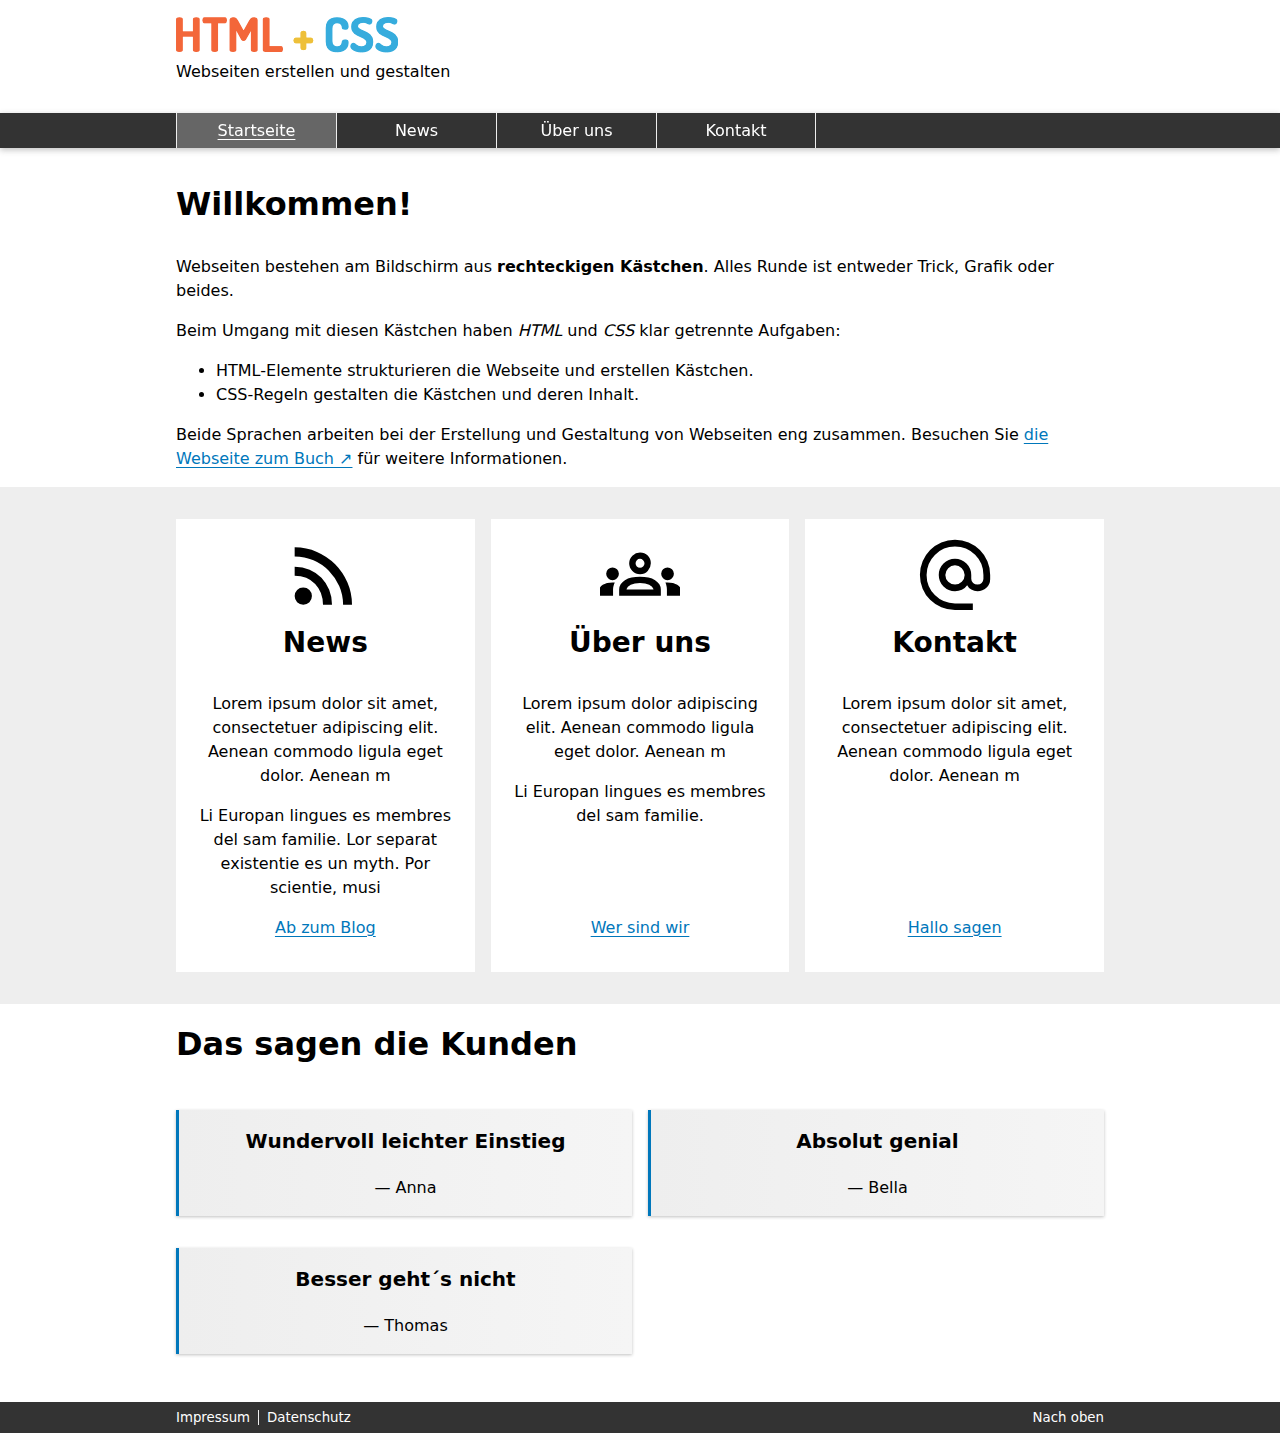
<file: index.html>
<!doctype html>
<html lang="de" id="#top" class="no-js">

<head>
<meta charset="utf-8">
<meta name="viewport" content="width=device-width, initial-scale=1.0">

<title>Startseit - Einstiegin HTML + CSS</title>
<meta name="description" content="Beschreibung für diese Webseite">

<link href="css/style.css" rel="stylesheet">


<script>
	document.documentElement.classList.remove('no-js');
	document.documentElement.classList.add('js');
</script>

</head>

<body class="startseite">

<!-- Kopfbereich -->
<header class="site-header">
	<div class="inside">
		<h1>
			<img src="bilder/html-und-css-logo-222.png" 
			srcset="bilder/html-und-css-logo-444.png 2x"
			alt="HTML und CSS" width="222" height="36">
		</h1>
		<p>Webseiten erstellen und gestalten</p>
	</div>
</header>

<!-- Navigation -->
<nav class="site-nav">
	<div class="inside">

		<button class="menubutton" onclick="this.classList.toggle('showmenu')">Menü</button>

		<ul>
			<li class="current"><a href="index.html">Startseite</a></li>
			<li><a href="news.html">News</a></li>
			<li><a href="ueber-uns.html">Über uns</a></li>
			<li><a href="kontakt.html">Kontakt</a></li>
		</ul>
	</div> 
</nav>

<!-- Inhaltsbereich -->
<main class="site-content" id="content">
	<section class="content-intro">
		<div class="inside">
			<h2>Willkommen!</h2>
		
			<p>Webseiten bestehen am Bildschirm aus <strong>rechteckigen Kästchen</strong>.
			Alles Runde ist entweder Trick, Grafik oder beides.</p>

			<p>Beim Umgang mit diesen Kästchen haben <em>HTML</em> und <em>CSS</em> klar getrennte Aufgaben:</p>

			<ul>
				<li>HTML-Elemente strukturieren die Webseite und erstellen Kästchen.</li>
				<li>CSS-Regeln gestalten die Kästchen und deren Inhalt.</li>
			</ul>

			<p>Beide Sprachen arbeiten bei der Erstellung und Gestaltung von Webseiten eng zusammen. Besuchen Sie 
			<a href="https://html-und-css.de/" target="_blank" rel="noreferrer noopener">die Webseite zum Buch</a> für weitere Informationen.</p>
		</div>	
	</section>

	<section class="infoboxen">
		<div class="inside">
			<h2 class="visually-hidden">Die Bereiche der Webseite</h2>
			<article class="infobox">
				<a href="news.html">
					<img src="bilder/rss_feed_FILL0_wght700_GRAD200_opsz48.svg" alt="News">
				</a>
				<h3>News</h3>
				<p>Lorem ipsum dolor sit amet, consectetuer adipiscing elit. Aenean commodo ligula eget dolor. Aenean m</p>
				<p>Li Europan lingues es membres del sam familie. Lor separat existentie es un myth. Por scientie, musi</p>
				<p><a href="news.html">Ab zum Blog</a></p>
			</article>
			
			<article class="infobox">
			    <a href="ueber-uns.html">
					<img src="bilder/groups_FILL0_wght700_GRAD200_opsz48.svg" alt="Über uns">
				</a>
				<h3>Über uns</h3>
				<p>Lorem ipsum dolor adipiscing elit. Aenean commodo ligula eget dolor. Aenean m</p>
				<p>Li Europan lingues es membres del sam familie.</p>
				<p><a href="ueber-uns.html">Wer sind wir</a></p>
			</article>

			<article class="infobox">
				<a href="kontakt.html">
					<img src="bilder/alternate_email_FILL0_wght700_GRAD200_opsz48.svg" alt="Kontakt">
				</a>
				<h3>Kontakt</h3>
				<p>Lorem ipsum dolor sit amet, consectetuer adipiscing elit. Aenean commodo ligula eget dolor. Aenean m</p>
				<p><a href="kontakt.html">Hallo sagen</a></p>
			</article>
		</div>
	</section>

	<section class="kundenstimmen">
		<div class="inside">
			<h2>Das sagen die Kunden</h2>

			<figure class="kundenstimme">
				<blockquote>
					<p>Wundervoll leichter Einstieg</p>
				</blockquote>
				<figcaption>&mdash; Anna</figcaption>
			</figure>

			<figure class="kundenstimme">
				<blockquote>
					<p>Absolut genial</p>
				</blockquote>
				<figcaption>&mdash; Bella</figcaption>
			</figure>

			<figure class="kundenstimme">
				<blockquote>
					<p>Besser geht´s nicht</p>
				</blockquote>
				<figcaption>&mdash; Thomas</figcaption>
			</figure>
		</div>
	</section>
</main>

<!-- Fußbereich -->
<footer class="site-footer">
	<div class="inside">
		<nav class="footer-nav">
			<ul>
				<li><a href="#">Impressum</a></li>
				<li><a href="#">Datenschutz</a></li>
				<li><a href="#top">Nach oben</a></li>
			</ul>
		</nav>
	</div>
</footer>

</body>

</html>
</file>
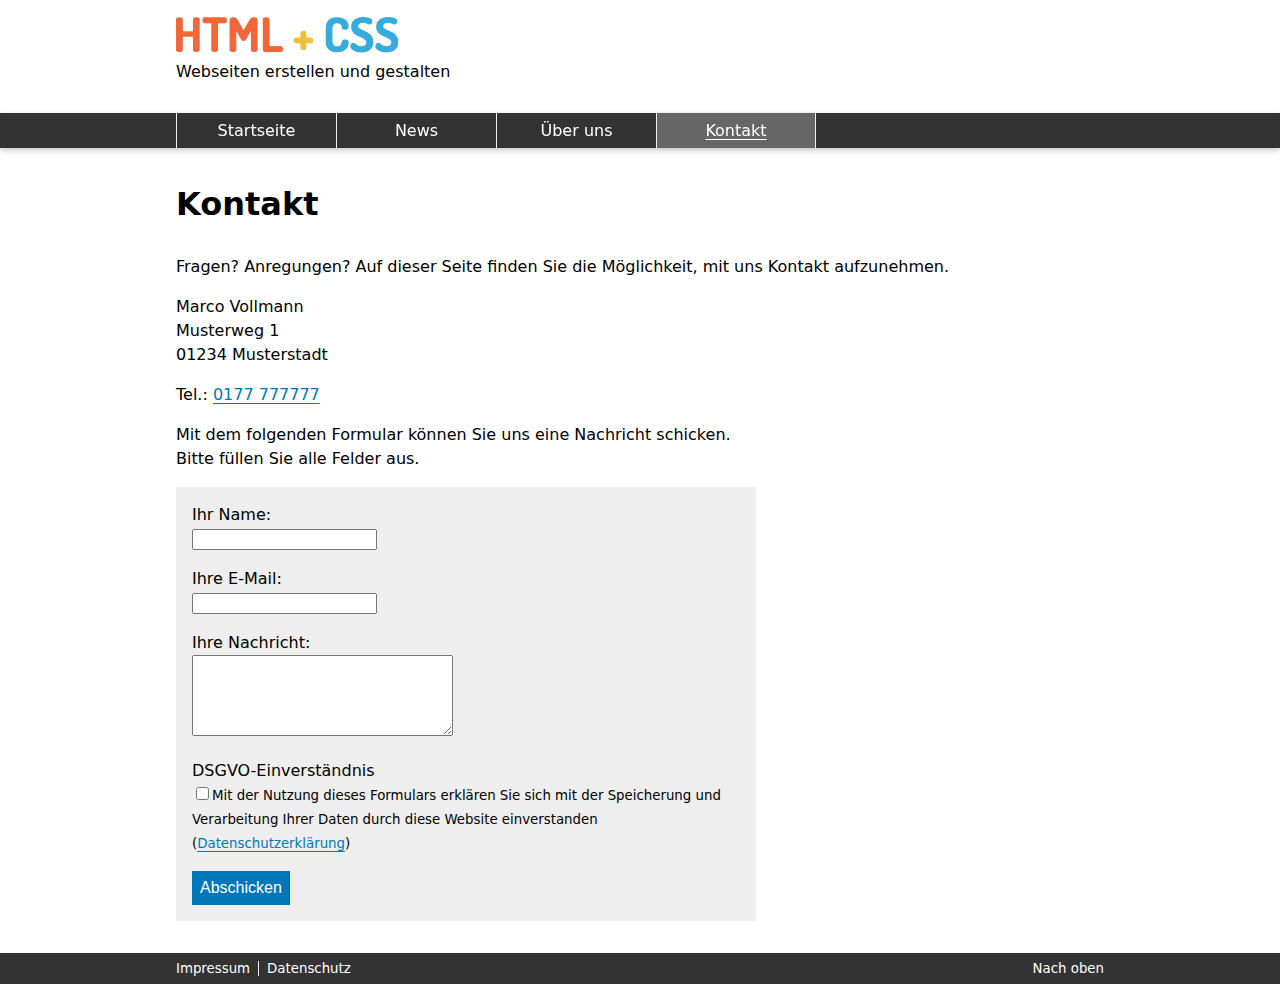
<file: kontakt.html>
<!doctype html>
<html lang="de" id="#top" class="no-js">

<head>
<meta charset="utf-8">
<meta name="viewport" content="width=device-width, initial-scale=1.0">

<title>Kontakt - Einstiegin HTML + CSS</title>
<meta name="description" content="Beschreibung für diese Webseite">

<link href="css/style.css" rel="stylesheet">

<script>
	document.documentElement.classList.remove('no-js');
	document.documentElement.classList.add('js');
</script>

</head>

<body class="seite-kontakt">

<!-- Kopfbereich -->
<header class="site-header">
	<div class="inside">
		<h1 class="site-logo">
			<a href="index.html">
				<img src="bilder/html-und-css-logo-222.png" 
				srcset="bilder/html-und-css-logo-444.png 2x"
				alt="HTML und CSS" width="222" height="36">
			</a>
		</h1>
	
		<p>Webseiten erstellen und gestalten</p>
	</div>	
</header>

<!-- Navigation -->
<nav class="site-nav">
	<div class="inside">
		<button class="menubutton" onclick="this.classList.toggle('showmenu')">Menü</button>
		<ul>
			<li><a href="index.html">Startseite</a></li>
			<li><a href="news.html">News</a></li>
			<li><a href="ueber-uns.html">Über uns</a></li>
			<li class="current"><a href="kontakt.html">Kontakt</a></li>
		</ul> 
	</div>
</nav>

<!-- Inhaltsbereich -->
<main class="site-content">
	<div class="inside">
		<section class="content-intro">
			<h2>Kontakt</h2>
			<p>Fragen? Anregungen? Auf dieser Seite finden Sie die Möglichkeit, mit uns Kontakt aufzunehmen.</p>
		</section>

		<section class="kontaktdaten">
			<h2 class="visually-hidden">Kontaktdaten</h2>

			<address>
				<p> Marco Vollmann <br>
				Musterweg 1 <br>
				01234 Musterstadt</p>
				<p>Tel.: <a href="tel 0177.777777">0177 777777</a></p>
			</address>
		</section>

		<section class="kontaktformular" id="kontaktformular">
			<h2 class="visually-hidden">Kontaktformular</h2>
			<p>Mit dem folgenden Formular können Sie uns eine Nachricht schicken.<br>
				Bitte füllen Sie alle Felder aus.</p>
		
			<form action="mailto:marco.vollmann@icloud.com" method="post">
					<div>
					<label for="besuchername">Ihr Name:</label>
					<input type="text" id="besuchername" name="besuchername" required>
					</div>
					<div>
					<label for="besucheremail">Ihre E-Mail:</label>
					<input type="email" id="besucheremail" name="besucheremail" required>
					</div>
					<div>
					<label for="nachricht">Ihre Nachricht:</label>
					<textarea name="nachricht" id="nachricht" cols="30" rows="5" required></textarea>
					</div>
					<div>
					<label for="dsgvo">DSGVO-Einverständnis</label>
					<small><label><input type="checkbox" id="dsgvo" name="dsgvo" required>Mit der Nutzung dieses Formulars erklären Sie sich mit der Speicherung und Verarbeitung Ihrer Daten durch diese Website einverstanden</label>
					(<a href="#" target="_blank">Datenschutzerklärung</a>)</small>
					</div>
					<button type="submit" value="Abgeschickt">Abschicken</button>
			</form>
		</section>
	</div>
</main>

<!-- Fußbereich -->
<footer class="site-footer">
	<div class="inside">
		<nav class="footer-nav">
			<ul>
				<li><a href="#">Impressum</a></li>
				<li><a href="#">Datenschutz</a></li>
				<li><a href="#top">Nach oben</a></li>
			</ul>
		</nav>
</div>
</footer>

</body>

</html>
</file>
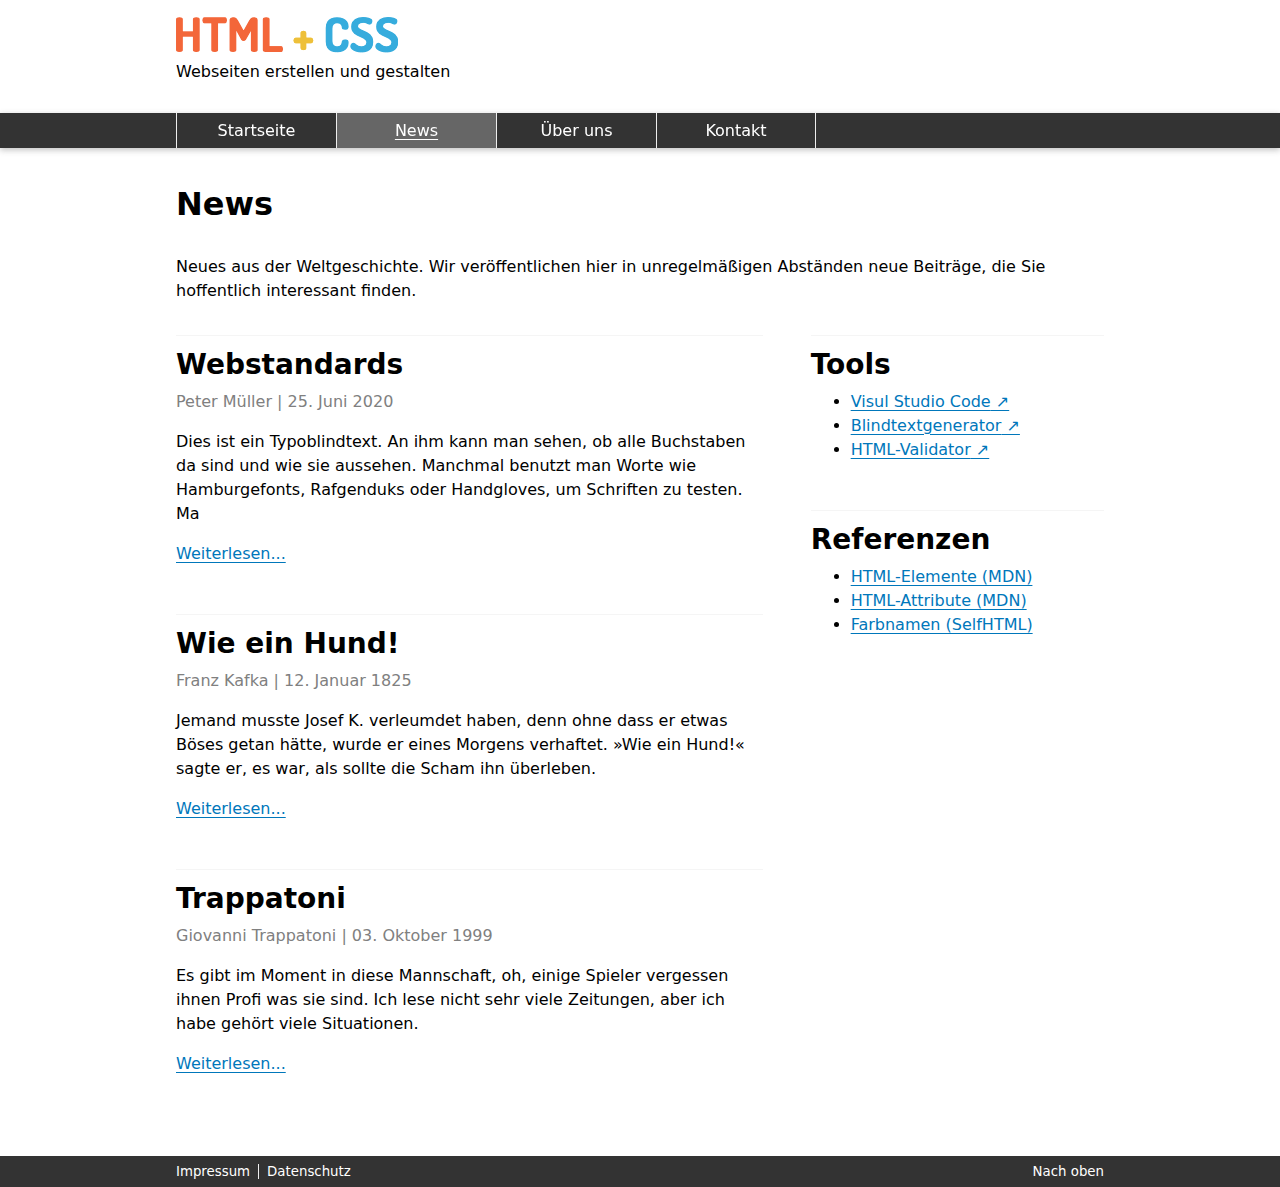
<file: news.html>
<!doctype html>
<html lang="de" id="#top" class="no-js">

<head>
<meta charset="utf-8">
<meta name="viewport" content="width=device-width, initial-scale=1.0">

<title>News - Einstiegin HTML + CSS</title>
<meta name="description" content="Beschreibung für diese Webseite">

<link href="css/style.css" rel="stylesheet">

<script>
	document.documentElement.classList.remove('no-js');
	document.documentElement.classList.add('js');
</script>
</head>

<body class="seite-news">

<!-- Kopfbereich -->
<header class="site-header">
	<div class="inside">
		<h1 class="site-logo">
			<a href="index.html">
			<img src="bilder/html-und-css-logo-222.png" 
			srcset="bilder/html-und-css-logo-444.png 2x"
			alt="HTML und CSS" width="222" height="36">
		</a>
		</h1>
		<p>Webseiten erstellen und gestalten</p>
	</div>
</header>

<!-- Navigation -->
<nav class="site-nav">
	<div class="inside">

		<button class="menubutton" onclick="this.classList.toggle('showmenu')">Menü</button>
		<ul>
			<li><a href="index.html">Startseite</a></li>
			<li class="current"><a href="news.html">News</a></li>
			<li><a href="ueber-uns.html">Über uns</a></li>
			<li><a href="kontakt.html">Kontakt</a></li>
		</ul> 
	</div>
</nav>

<!-- Inhaltsbereich -->
<main class="site-content">
	<div class="inside">
		<section class="content-intro">
			<h2>News</h2>
			<p>Neues aus der Weltgeschichte. Wir veröffentlichen hier in unregelmäßigen 
				Abständen neue Beiträge, die Sie hoffentlich interessant finden.</p>
		</section>

		<section class="beitragsliste">
			<h2 class="visually-hidden">Beiträge</h2>

			<article>
				<header>
				<h3>Webstandards</h3>
				<p class="beitragsinfo">
					<span class="autor">Peter Müller</span> |
					<time datetime="2020-06-25"> 25. Juni 2020</time>
				</p>
				</header>
				<p>Dies ist ein Typoblindtext. An ihm kann man sehen, ob alle Buchstaben da sind und wie sie aussehen. Manchmal benutzt man Worte wie Hamburgefonts, Rafgenduks oder Handgloves, um Schriften zu testen. Ma</p>
				<p><a href="#" class="read-more-link">Weiterlesen...</a></p>
			</article>

			<article>
				<header>
				<h3>Wie ein Hund!</h3>
				<p class="beitragsinfo">
					<span class="autor">Franz Kafka</span> |
					<time datetime="1825-01-12"> 12. Januar 1825</time>
				</p>
				</header>
				<p>Jemand musste Josef K. verleumdet haben, denn ohne dass er etwas Böses getan hätte, wurde er eines Morgens verhaftet. »Wie ein Hund!« sagte er, es war, als sollte die Scham ihn überleben.</p>
				<p><a href="#" class="read-more-link">Weiterlesen...</a></p>
			</article>

			<article>
				<header>
				<h3>Trappatoni</h3>
				<p class="beitragsinfo">
					<span class="autor">Giovanni Trappatoni</span> |
					<time datetime="1999-10-03"> 03. Oktober 1999</time>
				</p>
				</header>
				<p>Es gibt im Moment in diese Mannschaft, oh, einige Spieler vergessen ihnen Profi was sie sind. Ich lese nicht sehr viele Zeitungen, aber ich habe gehört viele Situationen.</p>
				<p><a href="#" class="read-more-link">Weiterlesen...</a></p>
			</article>

		</section> 
		<!-- Ende.beitragsliste-->

		<aside class="linklisten">
			<h2 class="visually-hidden">Linklisten</h2>
			<section class="tools">
				<h3>Tools</h3>
				<ul>
					<li><a href="https://code.visualstudio.com/">Visul Studio Code</a></li>
					<li><a href="https://www.blindtextgenerator.de/">Blindtextgenerator</a></li>
					<li><a href="https://validator.w3.org/">HTML-Validator</a></li>
				</ul>
			</section>

			<section class="referenzen">
				<h3>Referenzen</h3>
				<ul>
					<li><a href="#">HTML-Elemente (MDN)</a></li>
					<li><a href="#">HTML-Attribute (MDN)</a></li>
					<li><a href="#">Farbnamen (SelfHTML)</a></li>
				</ul>
			</section>
		</aside>
	</div>
</main>

<!-- Fußbereich -->
<footer class="site-footer">
	<div class="inside">
		<nav class="footer-nav">
			<ul>
				<li><a href="#">Impressum</a></li>
				<li><a href="#">Datenschutz</a></li>
				<li><a href="#top">Nach oben</a></li>
			</ul>
		</nav>
	</div>
</footer>

</body>

</html>
</file>
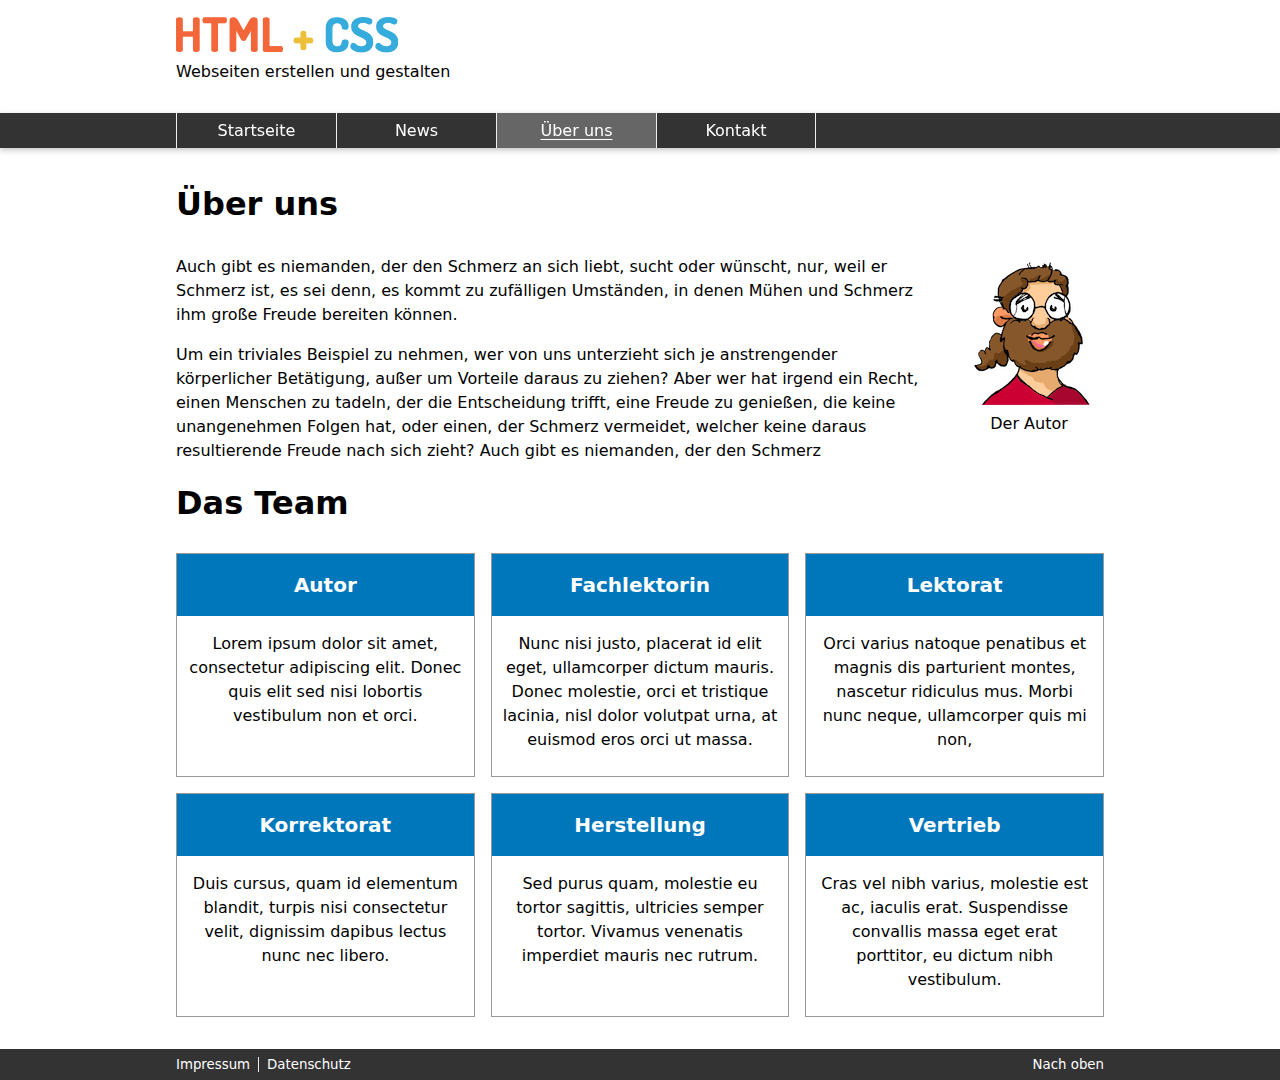
<file: ueber-uns.html>
<!doctype html>
<html lang="de" id="#top" class="no-js">

<head>
<meta charset="utf-8">
<meta name="viewport" content="width=device-width, initial-scale=1.0">

<title>Über uns - Einstiegin HTML + CSS</title>
<meta name="description" content="Beschreibung für diese Webseite">

<link href="css/style.css" rel="stylesheet">

<script>
	document.documentElement.classList.remove('no-js');
	document.documentElement.classList.add('js');
</script>

</head>

<body class="seite-ueber-uns">

<!-- Kopfbereich -->
<header class="site-header">
	<div class="inside">
		<h1 class="site-logo">
			<a href="index.html">
			<img src="bilder/html-und-css-logo-222.png" 
			srcset="bilder/html-und-css-logo-444.png 2x"
			alt="HTML und CSS" width="222" height="36">
		</a>
		</h1>
		<p>Webseiten erstellen und gestalten</p>
	</div>
</header>

<!-- Navigation -->
<nav class="site-nav">
	<div class="inside">

		<button class="menubutton" onclick="this.classList.toggle('showmenu')">Menü</button>
		<ul>
			<li><a href="index.html">Startseite</a></li>
			<li><a href="news.html">News</a></li>
			<li class="current"><a href="ueber-uns.html">Über uns</a></li>
			<li><a href="kontakt.html">Kontakt</a></li>
		</ul> 
	</div>
</nav>

<!-- Inhaltsbereich -->
<main class="site-content">
	<div class="inside">

		<section class="content-intro float-umschliessen">
			<h2>Über uns</h2>
			<figure class="float-rechts">
				<img src="bilder/waldemar-weber-150.png" 
				srcset="bilder/waldemar-weber-300.png 2x"
				alt="Marco Vollmann"
				width="150"
				height="150">
			<figcaption>Der Autor</figcaption>
			</figure>
			<p>Auch gibt es niemanden, der den Schmerz an sich liebt, sucht oder wünscht, nur, weil er Schmerz ist, es sei denn, es kommt zu zufälligen Umständen, in denen Mühen und Schmerz ihm große Freude bereiten können.</p>
			<p>Um ein triviales Beispiel zu nehmen, wer von uns unterzieht sich je anstrengender körperlicher Betätigung, außer um Vorteile daraus zu ziehen? Aber wer hat irgend ein Recht, einen Menschen zu tadeln, der die Entscheidung trifft, eine Freude zu genießen, die keine unangenehmen Folgen hat, oder einen, der Schmerz vermeidet, welcher keine daraus resultierende Freude nach sich zieht? Auch gibt es niemanden, der den Schmerz</p>
		</section>

		<section class="team">
			<h2>Das Team</h2>
			<ul class="mitglieder">
			  <li class="mitglied">
				<h3>Autor</h3> 
				<p>Lorem ipsum dolor sit amet, consectetur adipiscing elit. Donec quis elit sed nisi lobortis vestibulum non et orci.</p>
			  </li> 
			  <li class="mitglied">
				<h3>Fachlektorin</h3> 
				<p>Nunc nisi justo, placerat id elit eget, ullamcorper dictum mauris. Donec molestie, orci et tristique lacinia, nisl dolor volutpat urna, at euismod eros orci ut massa.</p>
			  </li> 
			  <li class="mitglied">
				<h3>Lektorat</h3> 
				<p>Orci varius natoque penatibus et magnis dis parturient montes, nascetur ridiculus mus. Morbi nunc neque, ullamcorper quis mi non,</p>
			  </li> 
			   <li class="mitglied">
				<h3>Korrektorat</h3> 
				<p>Duis cursus, quam id elementum blandit, turpis nisi consectetur velit, dignissim dapibus lectus nunc nec libero. </p>
			  </li> 
			  <li class="mitglied">
				<h3>Herstellung</h3> 
				<p>Sed purus quam, molestie eu tortor sagittis, ultricies semper tortor. Vivamus venenatis imperdiet mauris nec rutrum. </p>
			  </li> 
			  <li class="mitglied">
				<h3>Vertrieb</h3> 
				<p>Cras vel nibh varius, molestie est ac, iaculis erat. Suspendisse convallis massa eget erat porttitor, eu dictum nibh vestibulum. </p>
			  </li> 
			</ul>
		  </section>        
		  
	</div>
</main>

<!-- Fußbereich -->
<footer class="site-footer">
	<div class="inside">
		<nav class="footer-nav">
			<ul>
				<li><a href="#">Impressum</a></li>
				<li><a href="#">Datenschutz</a></li>
				<li><a href="#top">Nach oben</a></li>
			</ul>
		</nav>
	</div>
</footer>

</body>

</html>
</file>
<file: css/style.css>
/* Stylesheet für die Übungsseite aus "Einstieg in HTML + CSS" */

@import url("basis.css");
@import url("layout.css");
/* altes navi stylesheet
@import url("navi-inline.css"); */
@import url("content.css");
@import url("forms.css");
@import url(layout-modern.css);
@import url(print.css);
@import url(navi-responsiv.css);
</file>
